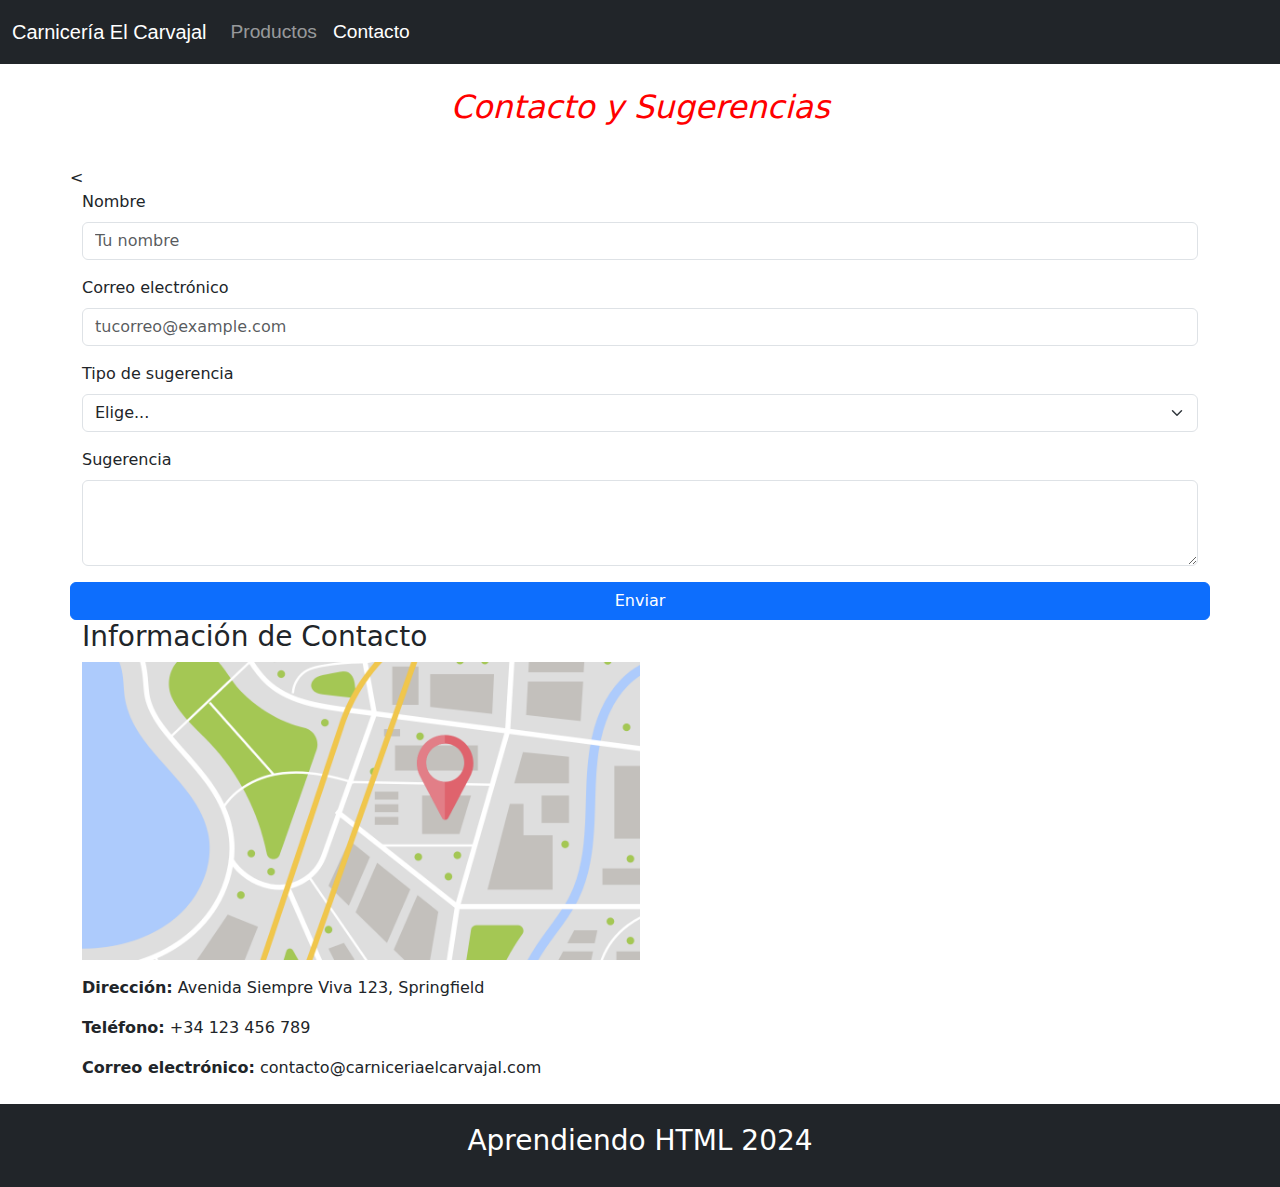
<file: contacto.html>
<!DOCTYPE html>
<html lang="en">
<head>
    <meta charset="UTF-8">
    <meta name="viewport" content="width=device-width, initial-scale=1.0">
    <title>Carnicería El Carvajal - Contacto</title>
    <link href="https://cdn.jsdelivr.net/npm/bootstrap@5.3.3/dist/css/bootstrap.min.css" rel="stylesheet" integrity="sha384-QWTKZyjpPEjISv5WaRU9OFeRpok6YctnYmDr5pNlyT2bRjXh0JMhjY6hW+ALEwIH" crossorigin="anonymous">
    <link rel="stylesheet" href="styles.css">
</head>
<body>
    <header>
        <nav class="navbar navbar-expand-lg navbar-dark bg-dark">
            <div class="container-fluid">
                <a class="navbar-brand" href="index.html">Carnicería El Carvajal</a>
                <button class="navbar-toggler" type="button" data-bs-toggle="collapse" data-bs-target="#navbarNav" aria-controls="navbarNav" aria-expanded="false" aria-label="Toggle navigation">
                    <span class="navbar-toggler-icon"></span>
                </button>
                <div class="collapse navbar-collapse" id="navbarNav">
                    <ul class="navbar-nav">
                       
                        <li class="nav-item">
                            <a class="nav-link" href="productos.html">Productos</a>
                        </li>
                        <li class="nav-item">
                            <a class="nav-link active" aria-current="page" href="contacto.html">Contacto</a>
                        </li>
                    </ul>
                </div>
            </div>
        </nav>
    </header>

    <div id="contacto" class="container my-4 100">
        <h2 class="text-center">Contacto y Sugerencias</h2>
        <div class="row">
            <<div class="mb-3">
                <label for="nombre" class="form-label">Nombre</label>
                <input type="text" class="form-control" id="nombre" placeholder="Tu nombre">
            </div>
            <div class="mb-3">
                <label for="correo" class="form-label">Correo electrónico</label>
                <input type="email" class="form-control" id="correo" placeholder="tucorreo@example.com">
            </div>
            <div class="mb-3">
                <label for="suggestionType" class="form-label">Tipo de sugerencia</label>
                <select class="form-select" id="suggestionType">
                    <option selected>Elige...</option>
                    <option value="felicitaciones">Felicitaciones</option>
                    <option value="sugerencias">Sugerencias</option>
                    <option value="pedidos">Pedidos</option>
                </select>
            </div>
            <div class="mb-3">
                <label for="sugerencia" class="form-label">Sugerencia</label>
                <textarea class="form-control" id="sugerencia" rows="3"></textarea>
            </div>
            <button type="submit" class="btn btn-primary">Enviar</button>
                </form>
            </div>
            <div class="col-md-6">
                <h3>Información de Contacto</h3>
                <img src="img/maps.png" alt="Ubicación" class="img-fluid mb-3">
                <p><strong>Dirección:</strong> Avenida Siempre Viva 123, Springfield</p>
                <p><strong>Teléfono:</strong> +34 123 456 789</p>
                <p><strong>Correo electrónico:</strong> contacto@carniceriaelcarvajal.com</p>
            </div>
        </div>
    </div>

    <footer class="footer bg-dark text-white mt-auto">
        <div class="container text-center py-3">
            <h3>Aprendiendo HTML 2024</h3>
        </div>
    </footer>

    <script src="https://cdn.jsdelivr.net/npm/bootstrap@5.3.3/dist/js/bootstrap.bundle.min.js" integrity="sha384-YvpcrYf0tY3lHB60NNkmXc5s9fDVZLESaAA55NDzOxhy9GkcIdslK1eN7N6jIeHz" crossorigin="anonymous"></script>
</body>
</html>
</file>
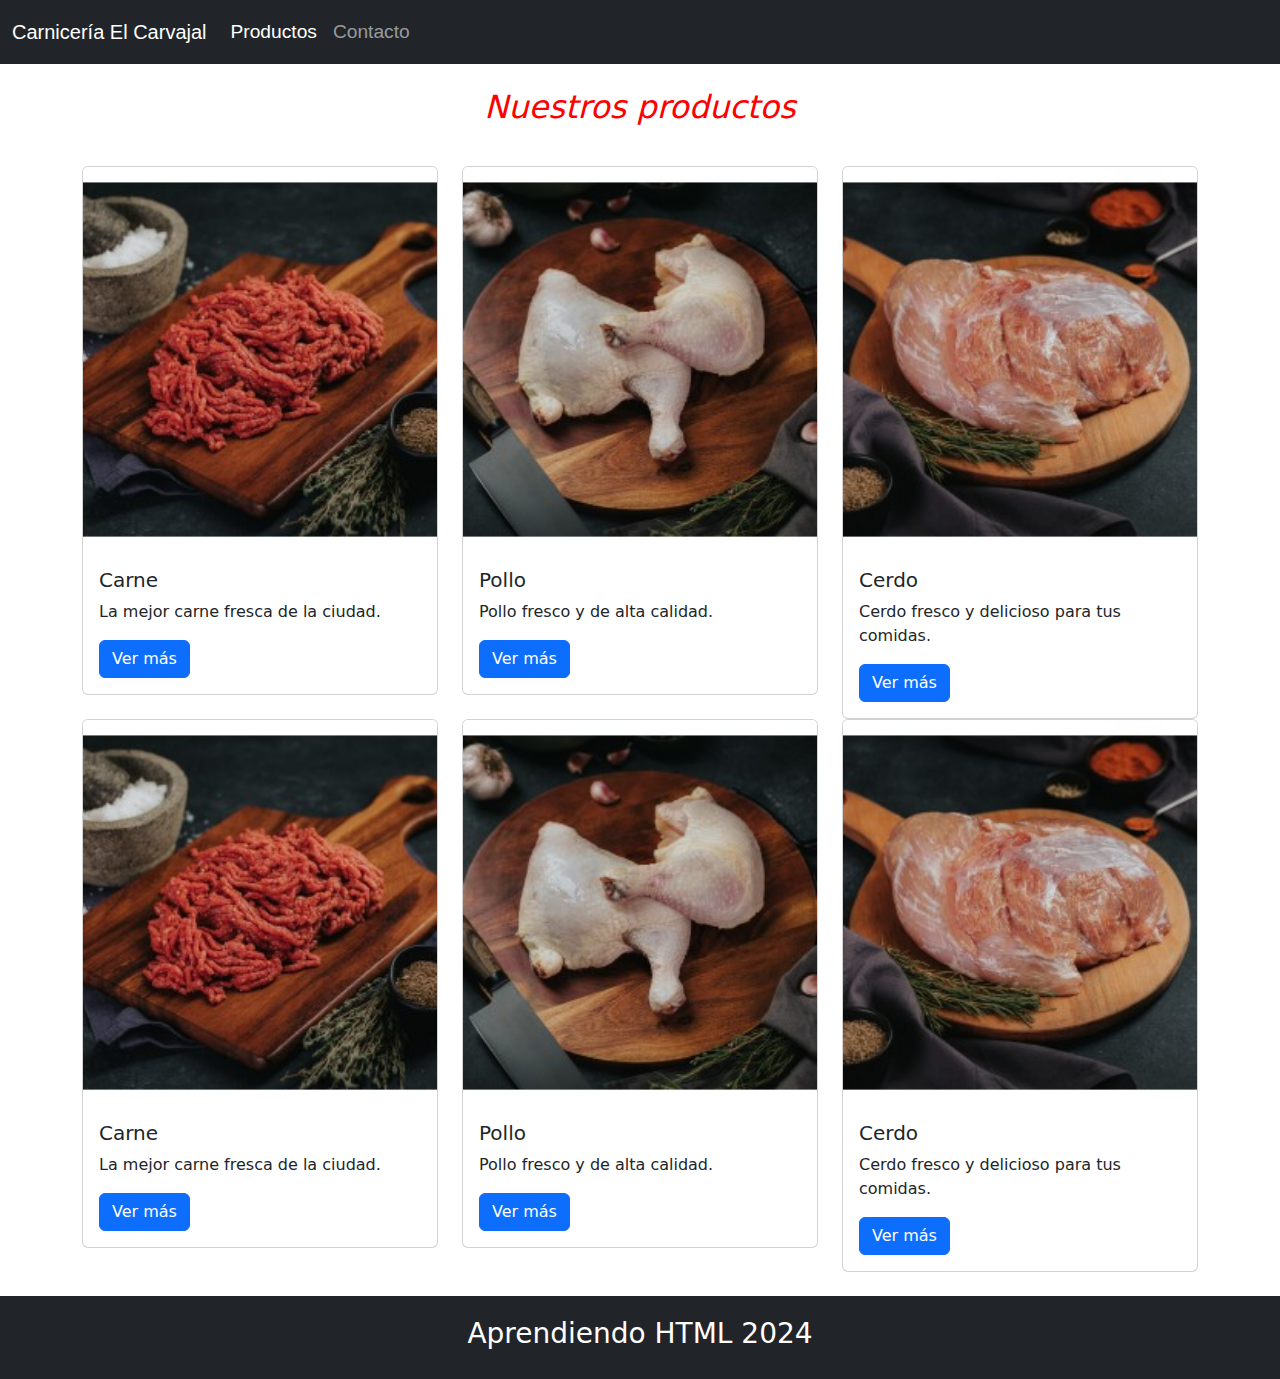
<file: productos.html>
<!DOCTYPE html>
<html lang="en">
<head>
    <meta charset="UTF-8">
    <meta name="viewport" content="width=device-width, initial-scale=1.0">
    <title>Carnicería El Carvajal - Productos</title>
    <link href="https://cdn.jsdelivr.net/npm/bootstrap@5.3.3/dist/css/bootstrap.min.css" rel="stylesheet" integrity="sha384-QWTKZyjpPEjISv5WaRU9OFeRpok6YctnYmDr5pNlyT2bRjXh0JMhjY6hW+ALEwIH" crossorigin="anonymous">
    <link rel="stylesheet" href="styles.css">
</head>
<body>
    <header>
        <nav class="navbar navbar-expand-lg navbar-dark bg-dark">
            <div class="container-fluid">
                <a class="navbar-brand" href="index.html">Carnicería El Carvajal</a>
                <button class="navbar-toggler" type="button" data-bs-toggle="collapse" data-bs-target="#navbarNav" aria-controls="navbarNav" aria-expanded="false" aria-label="Toggle navigation">
                    <span class="navbar-toggler-icon"></span>
                </button>
                <div class="collapse navbar-collapse" id="navbarNav">
                    <ul class="navbar-nav">
                        
                        <li class="nav-item">
                            <a class="nav-link active" aria-current="page" href="productos.html">Productos</a>
                        </li>
                        <li class="nav-item">
                            <a class="nav-link" href="contacto.html">Contacto</a>
                        </li>
                    </ul>
                </div>
            </div>
        </nav>
    </header>

    <div id="productos" class="container my-4">
        <h2 class="text-center">Nuestros productos</h2>
        <div class="row">
            <div class="col-md-4">
                <div class="card">
                    <img src="img/products/carne.jpg" class="card-img-top img-fluid" alt="Carne">
                    <div class="card-body">
                        <h5 class="card-title">Carne</h5>
                        <p class="card-text">La mejor carne fresca de la ciudad.</p>
                        <a href="#" class="btn btn-primary">Ver más</a>
                    </div>
                </div>
            </div>
            <div class="col-md-4">
                <div class="card">
                    <img src="img/products/pollo.jpg" class="card-img-top img-fluid" alt="Pollo">
                    <div class="card-body">
                        <h5 class="card-title">Pollo</h5>
                        <p class="card-text">Pollo fresco y de alta calidad.</p>
                        <a href="#" class="btn btn-primary">Ver más</a>
                    </div>
                </div>
            </div>
            <div class="col-md-4">
                <div class="card">
                    <img src="img/products/cerdo.jpg" class="card-img-top img-fluid" alt="Cerdo">
                    <div class="card-body">
                        <h5 class="card-title">Cerdo</h5>
                        <p class="card-text">Cerdo fresco y delicioso para tus comidas.</p>
                        <a href="#" class="btn btn-primary">Ver más</a>
                    </div>
                </div>
            </div>
        </div>
        <div class="row">
            <div class="col-md-4">
                <div class="card">
                    <img src="img/products/carne.jpg" class="card-img-top img-fluid" alt="Carne">
                    <div class="card-body">
                        <h5 class="card-title">Carne</h5>
                        <p class="card-text">La mejor carne fresca de la ciudad.</p>
                        <a href="#" class="btn btn-primary">Ver más</a>
                    </div>
                </div>
            </div>
            <div class="col-md-4">
                <div class="card">
                    <img src="img/products/pollo.jpg" class="card-img-top img-fluid" alt="Pollo">
                    <div class="card-body">
                        <h5 class="card-title">Pollo</h5>
                        <p class="card-text">Pollo fresco y de alta calidad.</p>
                        <a href="#" class="btn btn-primary">Ver más</a>
                    </div>
                </div>
            </div>
            <div class="col-md-4">
                <div class="card">
                    <img src="img/products/cerdo.jpg" class="card-img-top img-fluid" alt="Cerdo">
                    <div class="card-body">
                        <h5 class="card-title">Cerdo</h5>
                        <p class="card-text">Cerdo fresco y delicioso para tus comidas.</p>
                        <a href="#" class="btn btn-primary">Ver más</a>
                    </div>
                </div>
            </div>
        </div>
    </div>

    <footer class="footer bg-dark text-white mt-4">
        <div class="container text-center py-3">
            <h3>Aprendiendo HTML 2024</h3>
        </div>
    </footer>

    <script src="https://cdn.jsdelivr.net/npm/bootstrap@5.3.3/dist/js/bootstrap.bundle.min.js" integrity="sha384-YvpcrYf0tY3lHB60NNkmXc5s9fDVZLESaAA55NDzOxhy9GkcIdslK1eN7N6jIeHz" crossorigin="anonymous"></script>
</body>
</html>
</file>
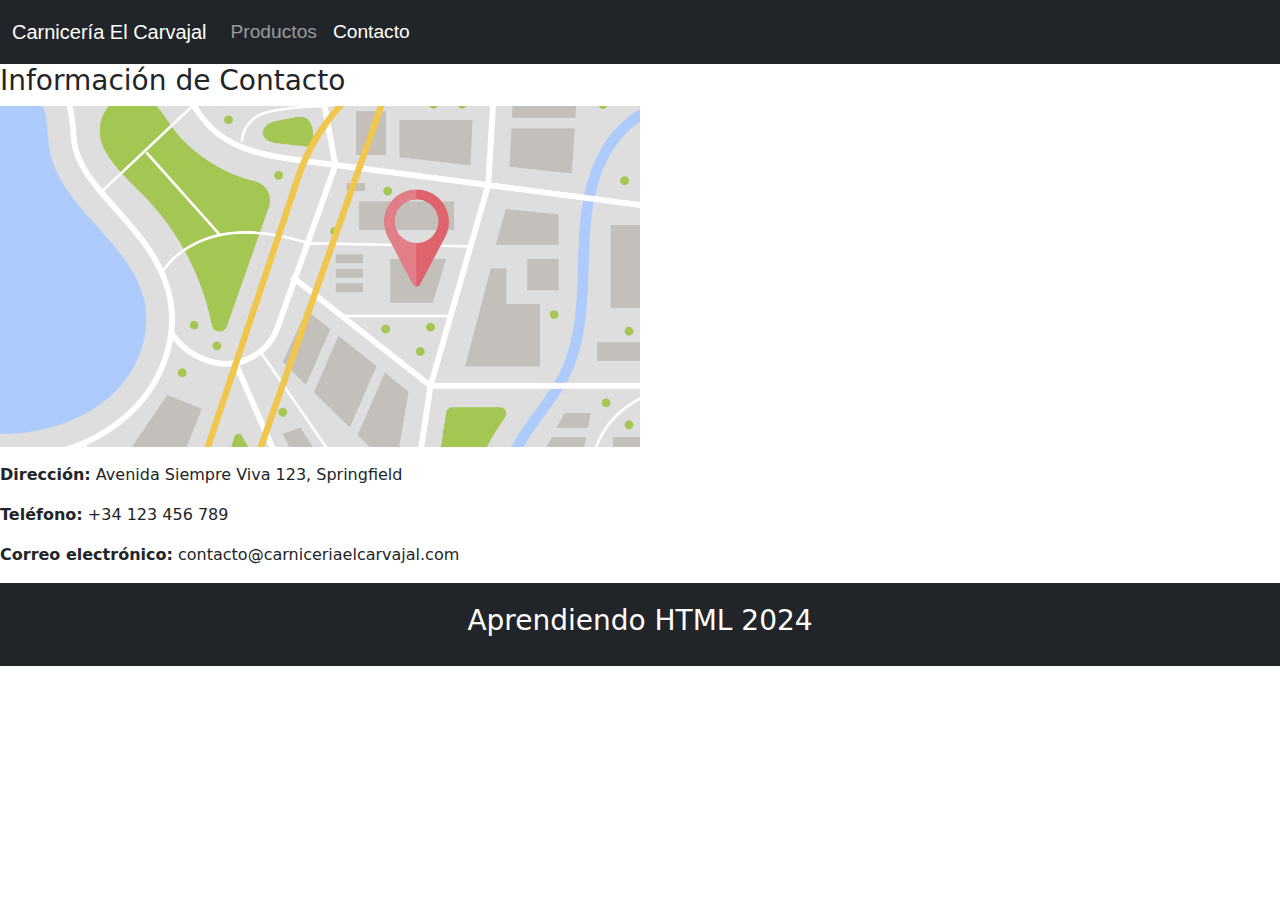
<file: sugerencias.html>
<!DOCTYPE html>
<html lang="en">
<head>
    <meta charset="UTF-8">
    <meta name="viewport" content="width=device-width, initial-scale=1.0">
    <title>Carnicería El Carvajal - Contacto</title>
    <link href="https://cdn.jsdelivr.net/npm/bootstrap@5.3.3/dist/css/bootstrap.min.css" rel="stylesheet" integrity="sha384-QWTKZyjpPEjISv5WaRU9OFeRpok6YctnYmDr5pNlyT2bRjXh0JMhjY6hW+ALEwIH" crossorigin="anonymous">
    <link rel="stylesheet" href="styles.css">
</head>
<body>
    <header>
        <nav class="navbar navbar-expand-lg navbar-dark bg-dark">
            <div class="container-fluid">
                <a class="navbar-brand" href="index.html">Carnicería El Carvajal</a>
                <button class="navbar-toggler" type="button" data-bs-toggle="collapse" data-bs-target="#navbarNav" aria-controls="navbarNav" aria-expanded="false" aria-label="Toggle navigation">
                    <span class="navbar-toggler-icon"></span>
                </button>
                <div class="collapse navbar-collapse" id="navbarNav">
                    <ul class="navbar-nav">
                       
                        <li class="nav-item">
                            <a class="nav-link" href="productos.html">Productos</a>
                        </li>
                        <li class="nav-item">
                            <a class="nav-link active" aria-current="page" href="contacto.html">Contacto</a>
                        </li>
                    </ul>
                </div>
            </div>
        </nav>
    </header>
    <div class="col-md-6">
        <h3>Información de Contacto</h3>
        <img src="img/maps.png" alt="Ubicación" class="img-fluid mb-3">
        <p><strong>Dirección:</strong> Avenida Siempre Viva 123, Springfield</p>
        <p><strong>Teléfono:</strong> +34 123 456 789</p>
        <p><strong>Correo electrónico:</strong> contacto@carniceriaelcarvajal.com</p>
    </div>

    <footer class="footer bg-dark text-white mt-auto">
        <div class="container text-center py-3">
            <h3>Aprendiendo HTML 2024</h3>
        </div>
    </footer>

    <script src="https://cdn.jsdelivr.net/npm/bootstrap@5.3.3/dist/js/bootstrap.bundle.min.js" integrity="sha384-YvpcrYf0tY3lHB60NNkmXc5s9fDVZLESaAA55NDzOxhy9GkcIdslK1eN7N6jIeHz" crossorigin="anonymous"></script>
</body>
</html>
</file>
<file: styles.css>
.navbar{

    font-family: 'Roboto', sans-serif;
    font-size: 1.2em;
    font-weight: 500;
    padding: 0.5em 0;
    
}
h2{
    color:red ;
    padding-bottom:1em;
    font-style: italic;
}

.footer{
    
    padding: 0.3em 0;
    text-align: center;
}

#productos{
    min-height: 100vh;
    max-height: 100%;
}
#contacto{
    min-height: 100vh;
    max-height: 100%;
}


@media (min-width: 992px) { /* Pantallas grandes*/
    #carouselExampleCaptions .carousel-item img {
        max-height: 768px; 
        width: auto;
        margin: auto; 
    }
    
    }
</file>
